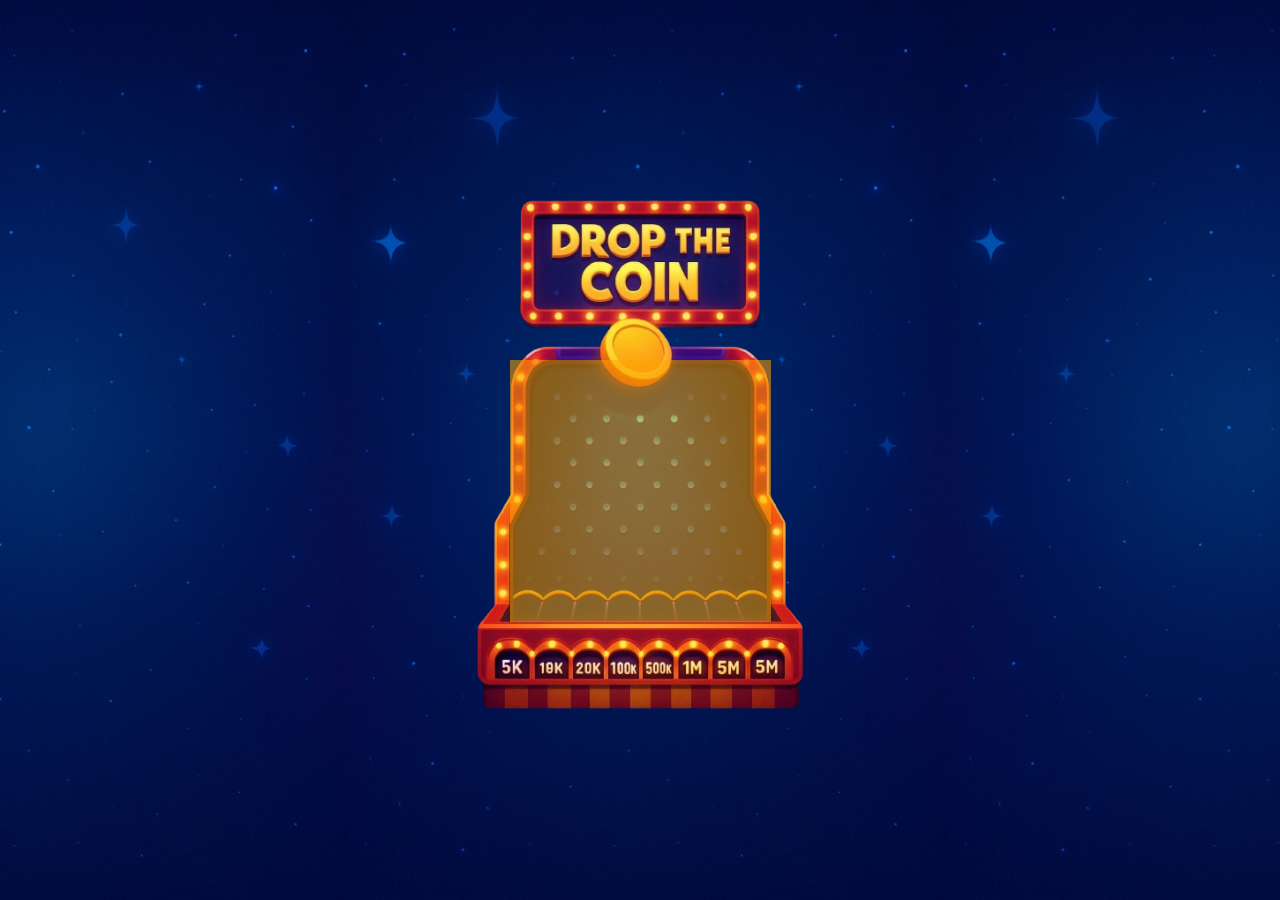
<file: index.html>
<!DOCTYPE html>
<html lang="en">
<head>
    <meta charset="UTF-8">
    <meta name="viewport" content="width=device-width, initial-scale=1.0">
    <title>Coin Drop</title>
    <link rel="stylesheet" href="assets/css/style.css">
</head>
<body>
    <div class="stage-container">
        <div class="stage">
            <canvas id="stage-canvas" class="stage-canvas"></canvas>
        </div>
    </div>
</body>
</html>
</file>
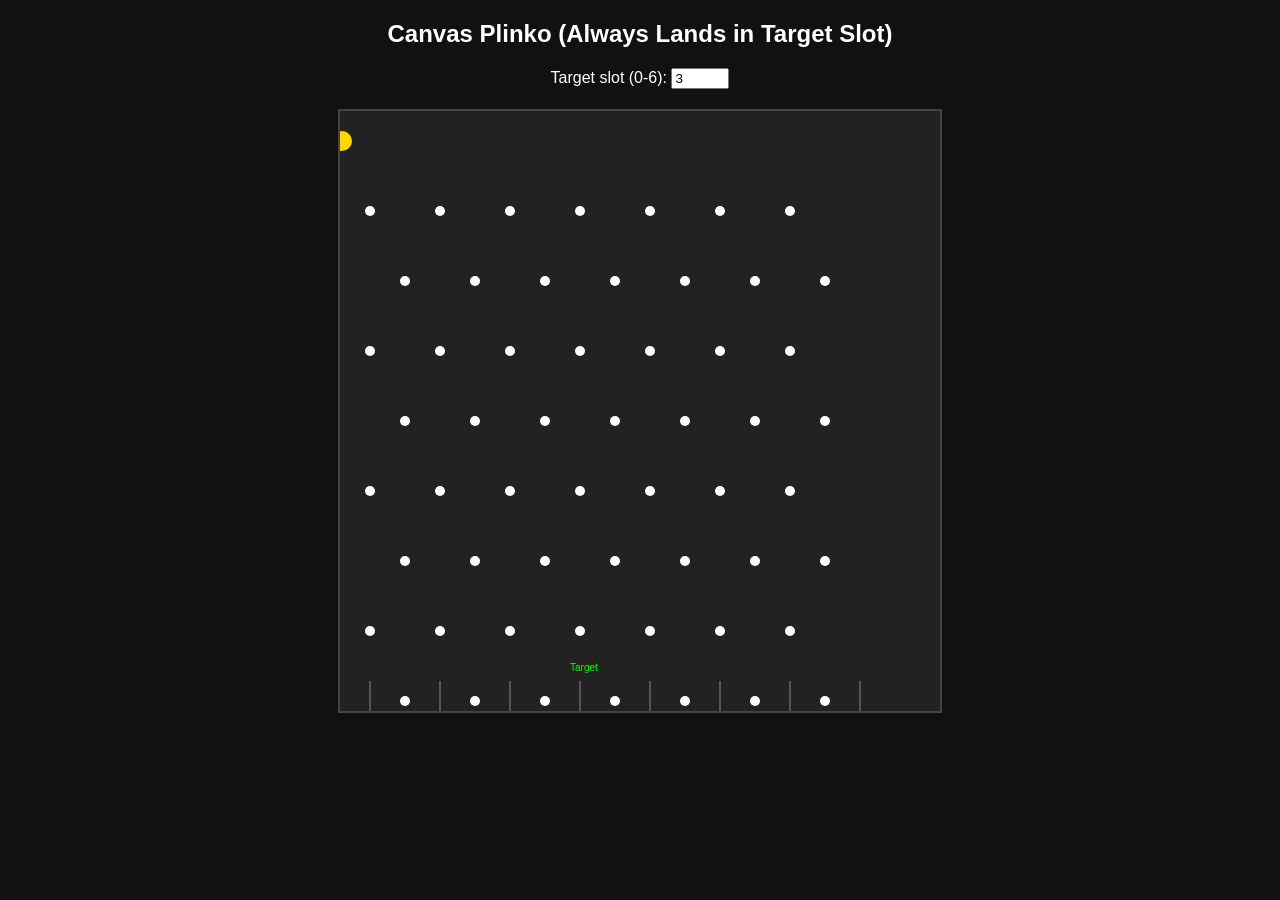
<file: game.html>
<!DOCTYPE html>
<html lang="en">
<head>
  <meta charset="UTF-8">
  <title>Canvas Plinko (Preset Result)</title>
  <style>
    body {
      background: #111;
      color: white;
      font-family: sans-serif;
      text-align: center;
    }
    canvas {
      display: block;
      margin: 20px auto;
      background: #222;
      border: 2px solid #444;
    }
  </style>
</head>
<body>
  <h2>Canvas Plinko (Always Lands in Target Slot)</h2>
  <label>Target slot (0-6): <input id="targetSlot" type="number" value="3" min="0" max="6" style="width: 50px;"></label>
  <canvas id="canvas" width="600" height="600"></canvas>

  <script>
    const canvas = document.getElementById('canvas');
    const ctx = canvas.getContext('2d');

    const spacing = 70;
    const rows = 8;
    const cols = 7;
    const pegs = [];
    const coinRadius = 10;
    const pegRadius = 5;

    const coin = {
      x: 0,
      y: 30,
      path: [],
      currentStep: 0,
      dropping: false
    };

    function generatePegs() {
      pegs.length = 0;
      for (let row = 0; row < rows; row++) {
        for (let col = 0; col < cols; col++) {
          const offsetX = row % 2 === 0 ? 0 : spacing / 2;
          const x = col * spacing + offsetX + 30;
          const y = row * spacing + 100;
          pegs.push({ x, y });
        }
      }
    }

    function drawPegs() {
      ctx.fillStyle = '#fff';
      for (const peg of pegs) {
        ctx.beginPath();
        ctx.arc(peg.x, peg.y, pegRadius, 0, Math.PI * 2);
        ctx.fill();
      }
    }

    function drawCoin() {
      ctx.fillStyle = 'gold';
      ctx.beginPath();
      ctx.arc(coin.x, coin.y, coinRadius, 0, Math.PI * 2);
      ctx.fill();
    }

    function drawSlots() {
      const targetSlot = parseInt(document.getElementById('targetSlot').value || 3);
      for (let i = 0; i <= cols; i++) {
        const x = i * spacing + 30;
        ctx.strokeStyle = "#888";
        ctx.beginPath();
        ctx.moveTo(x, canvas.height - 30);
        ctx.lineTo(x, canvas.height);
        ctx.stroke();
      }
      ctx.fillStyle = "lime";
      ctx.fillText("Target", targetSlot * spacing + 20, canvas.height - 40);
    }

    function resetCoin() {
      coin.path = [];
      coin.currentStep = 0;
      coin.dropping = false;
      coin.x = 0;
      coin.y = 30;
    }

    function generatePathToSlot(targetSlot) {
      const steps = rows;
      let currentSlot = Math.floor(cols / 2); // Start from center
      const path = [];

      for (let i = 0; i < steps; i++) {
        if (currentSlot < targetSlot) {
          path.push('R');
          currentSlot++;
        } else if (currentSlot > targetSlot) {
          path.push('L');
          currentSlot--;
        } else {
          // Randomize when aligned
          path.push(Math.random() > 0.5 ? 'L' : 'R');
        }
      }

      return path;
    }

    function animateDrop() {
      if (!coin.dropping) return;

      if (coin.currentStep >= coin.path.length) {
        return;
      }

      const direction = coin.path[coin.currentStep];
      const dx = direction === 'L' ? -spacing / 2 : spacing / 2;
      const dy = spacing;

      const targetX = coin.x + dx;
      const targetY = coin.y + dy;

      const speed = 0.2;
      coin.x += (targetX - coin.x) * speed;
      coin.y += (targetY - coin.y) * speed;

      // Snap to next step if close
      if (Math.abs(coin.x - targetX) < 1 && Math.abs(coin.y - targetY) < 1) {
        coin.x = targetX;
        coin.y = targetY;
        coin.currentStep++;
      }
    }

    function update() {
      ctx.clearRect(0, 0, canvas.width, canvas.height);
      drawPegs();
      drawSlots();
      drawCoin();

      if (!coin.dropping) {
        // Move coin left to right
        if (!coin.vx) coin.vx = 2;
        coin.x += coin.vx;
        if (coin.x > canvas.width - coinRadius || coin.x < coinRadius) {
          coin.vx *= -1;
        }
      } else {
        animateDrop();
      }

      requestAnimationFrame(update);
    }

    canvas.addEventListener('click', () => {
      if (!coin.dropping) {
        const targetSlot = parseInt(document.getElementById('targetSlot').value || 3);
        coin.path = generatePathToSlot(targetSlot);
        coin.dropping = true;
        coin.currentStep = 0;
      }
    });

    document.addEventListener('keydown', () => {
      if (!coin.dropping) {
        const targetSlot = parseInt(document.getElementById('targetSlot').value || 3);
        coin.path = generatePathToSlot(targetSlot);
        coin.dropping = true;
        coin.currentStep = 0;
      }
    });

    generatePegs();
    resetCoin();
    update();
  </script>
</body>
</html>
</file>
<file: assets/css/style.css>
*,
*::before,
*::after {
    box-sizing: border-box;
}

body {
    margin: 0;
    background-image: url("../img/body-bg.jpg");
    background-repeat: no-repeat;
    background-size: cover;
    background-position: center;
}

.stage-container {
    max-width: 360px;
    margin: auto;
    display: grid;
    place-items: center;
    min-height: 100svh;
}

.stage {
    width: 100%;
    position: relative;
}

.stage::after {
    /* position: relative; */
    content: "";
    display: block;
    padding-bottom: 150%;
    background-image: url("../img/stage-bg.png");
    background-repeat: repeat-x;
    background-size: contain;
}
.stage>* {
    position: absolute;
}
.stage-canvas {
    top: 33.4%;
    left: 13.9%;
    width: 72.5%;
    height: 48.4%;
    background-color: rgba(255, 166, 0, 0.534);
}

@media(min-width:1200px) {
    body {
        background-repeat: repeat-x;
        background-size: contain;
    }
}
</file>
